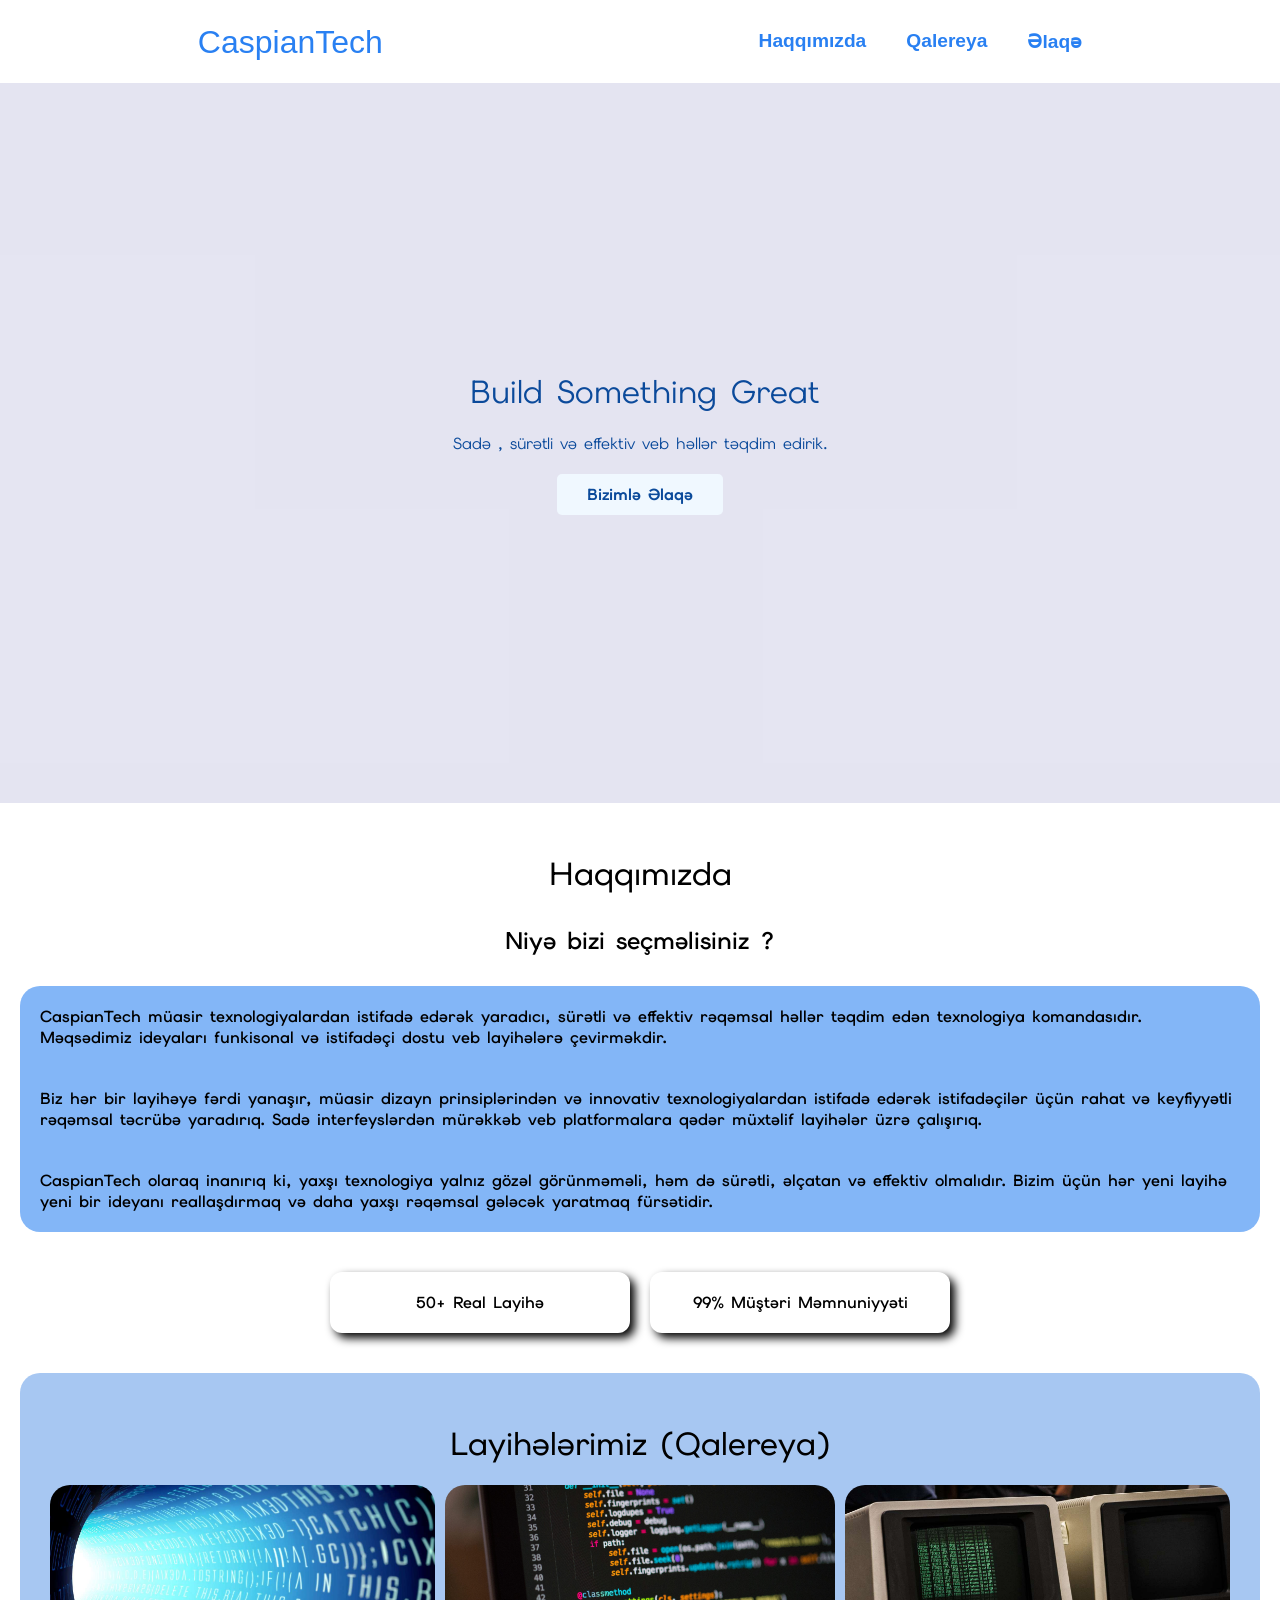
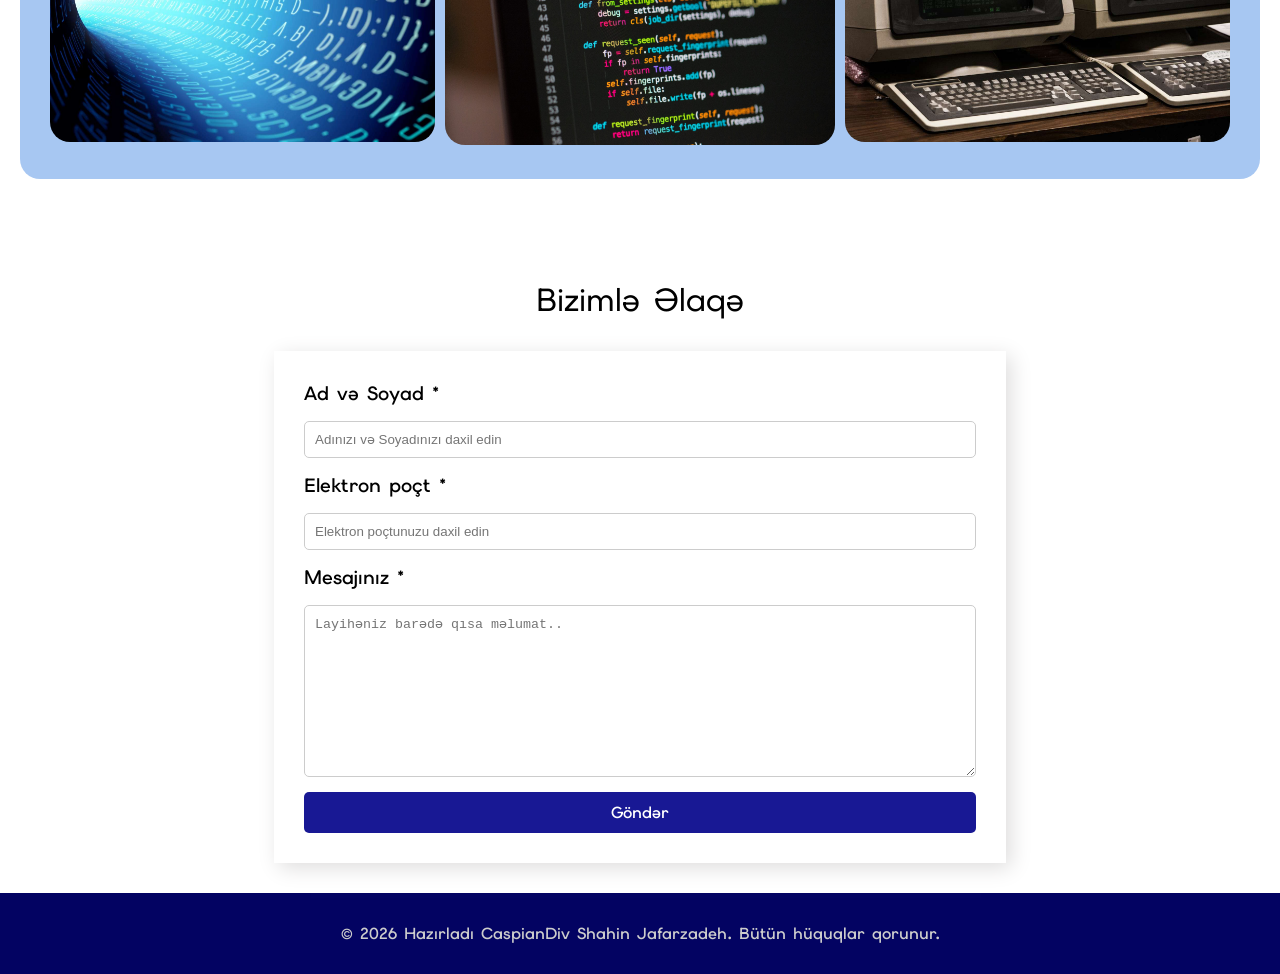
<file: index.htm>
<!DOCTYPE html>
<html lang="en">
    <head>
        <meta charset="UTF-8" />
        <meta name="viewport" content="width=device-width , initial-scale=1.0" />
        <!-- Style CSS Link -->
         <link rel="stylesheet" href="./style.css" />
        <title>devJoint Landing Web Page Task-1</title>
    </head>
    <body>
        <!-- Header Area  -->
        <header>
            <!-- Sticky Navbar -->
            <nav>
                <!-- Logo -->
                <a href="#index.htm" id="logo">CaspianTech</a>
                
                    <div id="desktop-display">
                        <a id="aboutLink" href="#haqqımızda">Haqqımızda</a>
                        <a id="projectsLink" href="#layihələr">Qalereya</a>
                        <a id="contactLink" href="#əlaqə">Əlaqə</a>
                    </div>
                <div id="hamburger-toggle" class="hamburger">
                    ☰
                </div>
            </nav>
        </header>
        <!-- Main Area  -->
        <main>
            <!-- Hero Section -->
            <section id="hero">
                    <h1>Build Something Great</h1>
                    <p>Sadə , sürətli və effektiv veb həllər təqdim edirik.</p>
                    <button class="contact-btn">
                        <a href="#contact">bizimlə əlaqə</a>
                    </button>
            </section>
            
        <!-- About Section -->
            <section id="about">
                <div class="about-div">
                    <h2>haqqımızda</h2>    
                    <p class="par-content">Niyə bizi seçməlisiniz ?</p>
                 <div class="about-content">
                       <p>
                           CaspianTech müasir texnologiyalardan istifadə edərək yaradıcı, 
                           sürətli və effektiv rəqəmsal həllər təqdim edən texnologiya 
                           komandasıdır. Məqsədimiz ideyaları funkisonal və istifadəçi dostu 
                           veb layihələrə çevirməkdir.
                       </p>
                       <p>
                           Biz hər bir layihəyə fərdi yanaşır, müasir dizayn prinsiplərindən 
                           və innovativ texnologiyalardan istifadə edərək istifadəçilər üçün 
                           rahat və keyfiyyətli rəqəmsal təcrübə yaradırıq. Sadə interfeyslərdən 
                           mürəkkəb veb platformalara qədər müxtəlif layihələr üzrə çalışırıq.
                       </p>
                       <p>
                           CaspianTech olaraq inanırıq ki, yaxşı texnologiya yalnız gözəl görünməməli, 
                           həm də sürətli, əlçatan və effektiv olmalıdır. Bizim üçün hər yeni layihə 
                           yeni bir ideyanı reallaşdırmaq və daha yaxşı rəqəmsal gələcək yaratmaq fürsətidir.
                       </p>
                 </div>
                    <div id="about-card-container">
                        <div class="about-card-1">
                            <p>50+ real layihə</p>
                        </div>
                        <div class="about-card-1">
                            <p>99% müştəri məmnuniyyəti</p>
                        </div>
                    </div>
                </div>
        </section>
        <!-- Projects Section -->
         <section id="projects-gallery">
            <h2>Layihələrimiz (Qalereya)</h2>
            <div class="gallery">
                <div>
                    <img src="./img/project_1.jpg" alt="project 1 image" />
                </div>
                <div>
                    <img src="/img/project_2.jfif" alt="project 2 image" />
                </div>
                <div>
                    <img src="/img/project_3.jpg" alt="project 3 image" />
                </div>
            </div>
         </section>
         <!-- Contact Section -->
          <section id="contact">
                <h2>bizimlə əlaqə</h2>
                <div>
                    <p>Ad və Soyad *</p>
                    <input placeholder="Adınızı və Soyadınızı daxil edin" type="text" />
                    <p>Elektron poçt *</p>
                    <input placeholder="Elektron poçtunuzu daxil edin" type="email" />
                    <p>Mesajınız *</p>
                    <textarea name="" placeholder="Layihəniz barədə qısa məlumat.."  cols="40" rows="10"></textarea>
                    <button class="contact-btn">göndər</button>
                </div>
          </section>
        </main>
        <!-- Footer Area  -->
        <footer>
            <p>&copy; 2026 Hazırladı CaspianDiv Shahin Jafarzadeh. Bütün hüquqlar qorunur.</p>
        </footer>
    </body>
    <script src="./index.js"></script>
</html>
</file>
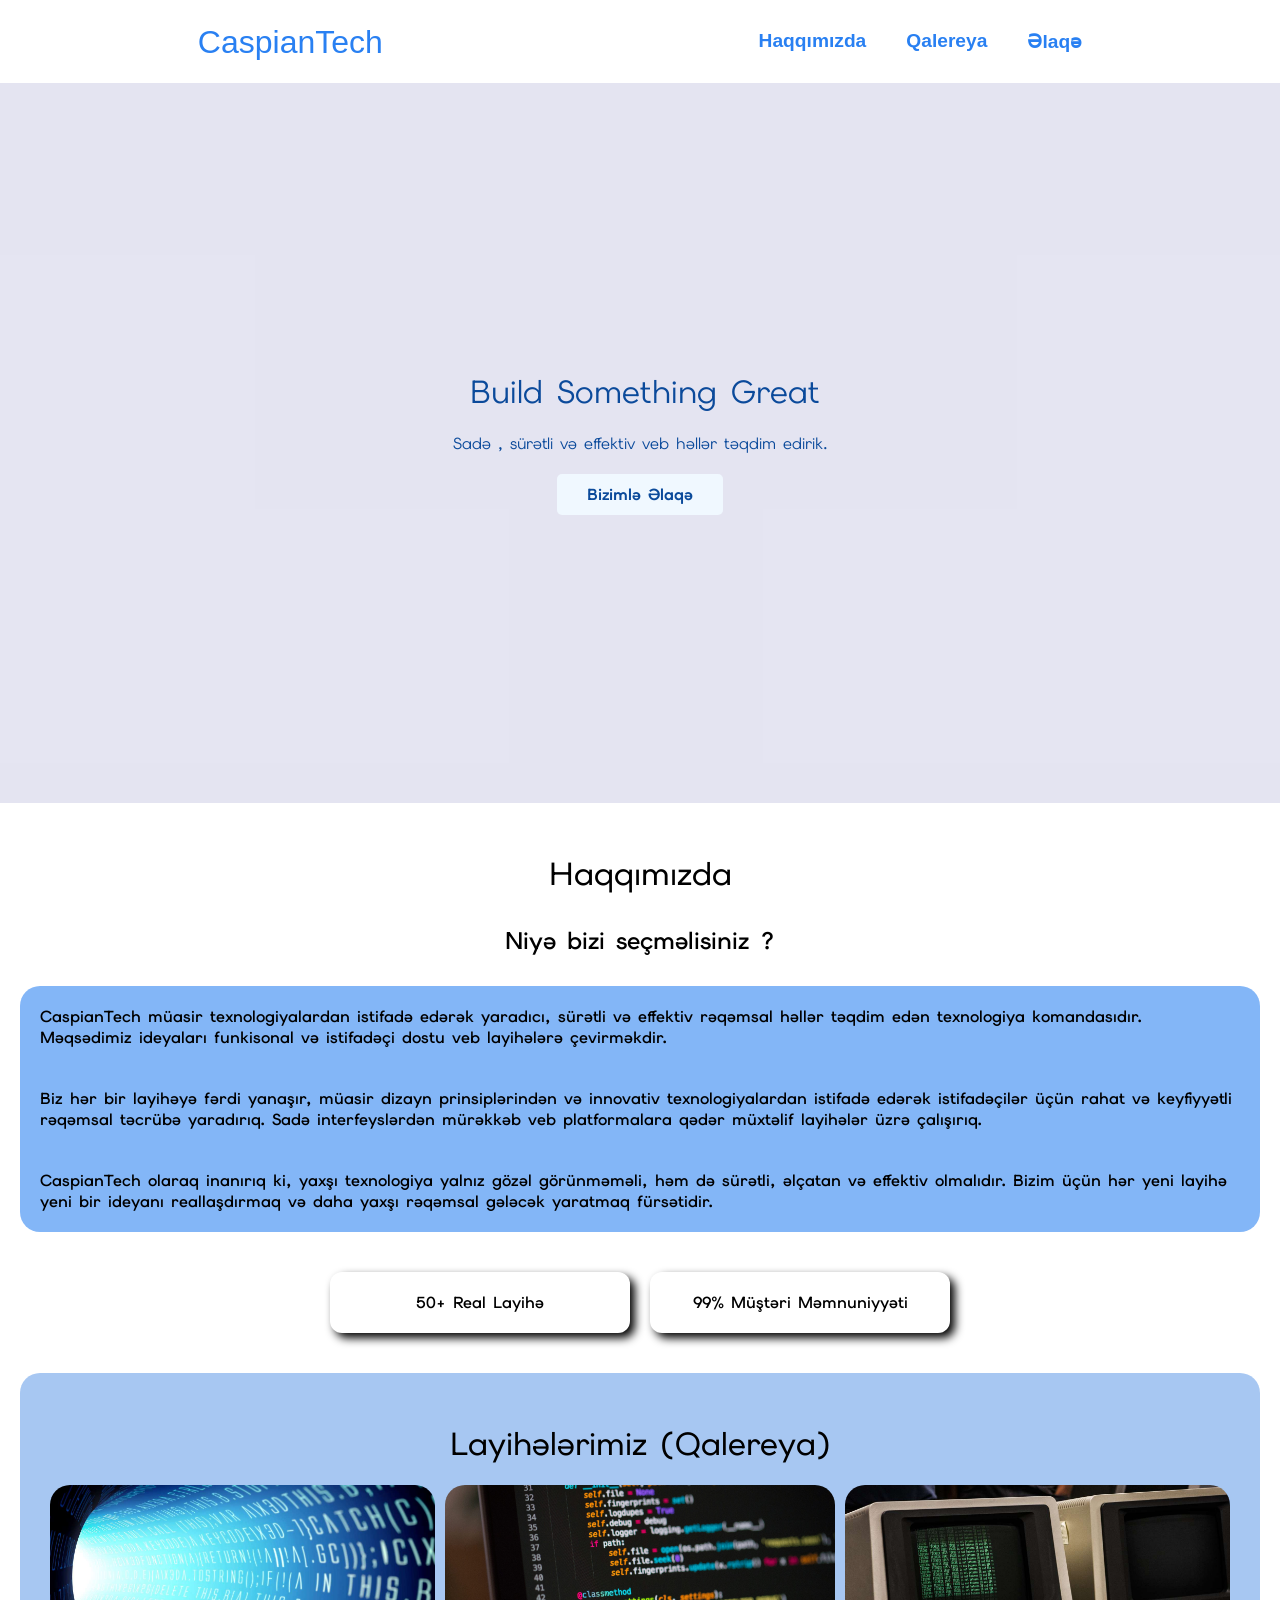
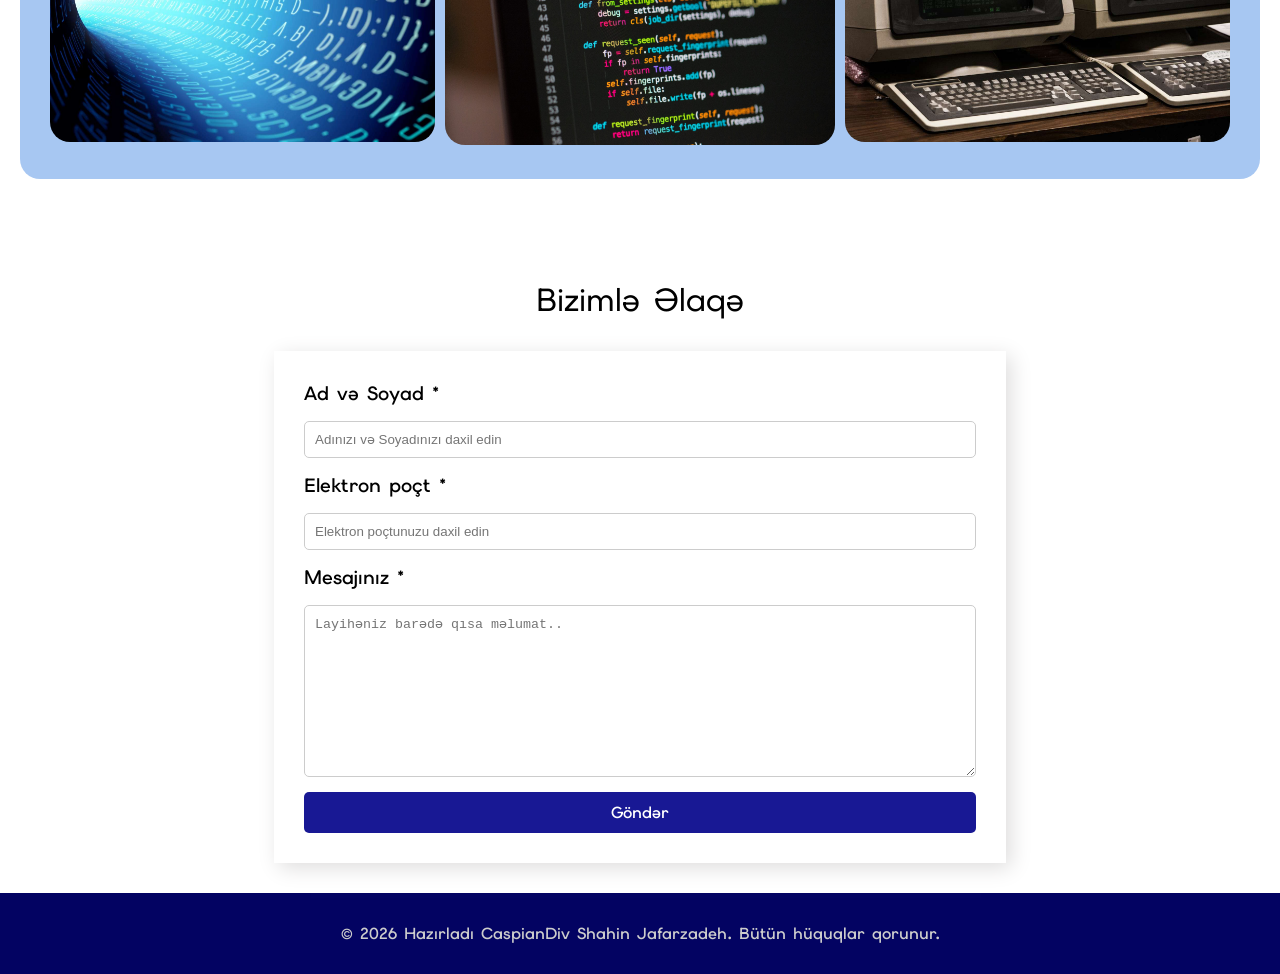
<file: index.html>
<!DOCTYPE html>
<html lang="en">
    <head>
        <meta charset="UTF-8" />
        <meta name="viewport" content="width=device-width , initial-scale=1.0" />
        <!-- Style CSS Link -->
         <link rel="stylesheet" href="./style.css" />
        <title>devJoint Landing Web Page Task-1</title>
    </head>
    <body>
        <!-- Header Area  -->
        <header>
            <!-- Sticky Navbar -->
            <nav>
                <!-- Logo -->
                <a href="#index.html" id="logo">CaspianTech</a>
                
                    <div id="desktop-display">
                        <a id="aboutLink" href="#haqqımızda">Haqqımızda</a>
                        <a id="projectsLink" href="#layihələr">Qalereya</a>
                        <a id="contactLink" href="#əlaqə">Əlaqə</a>
                    </div>
                <div id="hamburger-toggle" class="hamburger">
                    ☰
                </div>
            </nav>
        </header>
        <!-- Main Area  -->
        <main>
            <!-- Hero Section -->
            <section id="hero">
                    <h1>Build Something Great</h1>
                    <p>Sadə , sürətli və effektiv veb həllər təqdim edirik.</p>
                    <button class="contact-btn">
                        <a href="#contact">bizimlə əlaqə</a>
                    </button>
            </section>
            
        <!-- About Section -->
            <section id="about">
                <div class="about-div">
                    <h2>haqqımızda</h2>    
                    <p class="par-content">Niyə bizi seçməlisiniz ?</p>
                 <div class="about-content">
                       <p>
                           CaspianTech müasir texnologiyalardan istifadə edərək yaradıcı, 
                           sürətli və effektiv rəqəmsal həllər təqdim edən texnologiya 
                           komandasıdır. Məqsədimiz ideyaları funkisonal və istifadəçi dostu 
                           veb layihələrə çevirməkdir.
                       </p>
                       <p>
                           Biz hər bir layihəyə fərdi yanaşır, müasir dizayn prinsiplərindən 
                           və innovativ texnologiyalardan istifadə edərək istifadəçilər üçün 
                           rahat və keyfiyyətli rəqəmsal təcrübə yaradırıq. Sadə interfeyslərdən 
                           mürəkkəb veb platformalara qədər müxtəlif layihələr üzrə çalışırıq.
                       </p>
                       <p>
                           CaspianTech olaraq inanırıq ki, yaxşı texnologiya yalnız gözəl görünməməli, 
                           həm də sürətli, əlçatan və effektiv olmalıdır. Bizim üçün hər yeni layihə 
                           yeni bir ideyanı reallaşdırmaq və daha yaxşı rəqəmsal gələcək yaratmaq fürsətidir.
                       </p>
                 </div>
                    <div id="about-card-container">
                        <div class="about-card-1">
                            <p>50+ real layihə</p>
                        </div>
                        <div class="about-card-1">
                            <p>99% müştəri məmnuniyyəti</p>
                        </div>
                    </div>
                </div>
        </section>
        <!-- Projects Section -->
         <section id="projects-gallery">
            <h2>Layihələrimiz (Qalereya)</h2>
            <div class="gallery">
                <div>
                    <img src="./img/project_1.jpg" alt="project 1 image" />
                </div>
                <div>
                    <img src="/img/project_2.jfif" alt="project 2 image" />
                </div>
                <div>
                    <img src="/img/project_3.jpg" alt="project 3 image" />
                </div>
            </div>
         </section>
         <!-- Contact Section -->
          <section id="contact">
                <h2>bizimlə əlaqə</h2>
                <div>
                    <p>Ad və Soyad *</p>
                    <input placeholder="Adınızı və Soyadınızı daxil edin" type="text" />
                    <p>Elektron poçt *</p>
                    <input placeholder="Elektron poçtunuzu daxil edin" type="email" />
                    <p>Mesajınız *</p>
                    <textarea name="" placeholder="Layihəniz barədə qısa məlumat.."  cols="40" rows="10"></textarea>
                    <button class="contact-btn">göndər</button>
                </div>
          </section>
        </main>
        <!-- Footer Area  -->
        <footer>
            <p>&copy; 2026 Hazırladı CaspianDiv Shahin Jafarzadeh. Bütün hüquqlar qorunur.</p>
        </footer>
    </body>
    <script src="./index.js"></script>
</html>
</file>
<file: style.css>
@import url('https://fonts.googleapis.com/css2?family=Elms+Sans:ital,wght@0,100..900;1,100..900&display=swap');

* {
    margin: 0;
    padding: 0;
    box-sizing: border-box;
    text-decoration: none
}


#logo {
    font: normal 2rem/10px 'Franklin Gothic Medium', 'Arial Narrow', Arial, sans-serif;
    color: #2980f2;
}

nav {
    padding: 30px 10px;
    position: sticky;
    display: flex;
    justify-content: space-around;
    align-items: center;
}

nav a {
    color: #2980f2;
    font: bold 1.2rem Arial, sans-serif;
    cursor: pointer;
}

#desktop-display a:hover {
    text-decoration: underline;
}

#desktop-display {
    display: none;
}

#desktop-display.active {
    width: 100%;
    display: flex;
    flex-direction: column;
    gap: 15px;
    background: #ffff;
    position: absolute;
    top: 90px;
    left: 0;
    box-shadow: rgba(0, 0, 0, 0.1);
    padding: 20px;
    text-align: center;
}

.hamburger {
    font-size: 2.1rem;
    cursor: pointer;
}

#hero {
    display: flex;
    align-items: center;
    justify-content: center;
    flex-direction: column;
    gap: 20px;
    height: 80vh;
    background: rgba(227, 227, 241, 0.94);
}

#hero button {
    border: none;
    padding: 10px 30px;
    border-radius: 5px;
    background: aliceblue;
    cursor: pointer;
}

#hero button a {
    font-size: 1rem;
    font-family: "Elms Sans", sans-serif;
    font-weight: bold;
    text-transform: capitalize;
    color: #0b4a9b;
}

#hero button:hover{
    background: #02029b;
}

#hero button:hover a{
    color: #ffff;
}


#hero h1 {
    font: 2rem "Elms Sans", sans-serif;
    text-indent: 10px;
    color: #0b4a9b;
}

#hero p {
    font-family: "Elms Sans", sans-serif;
    color: #0b4a9b;
}


.about-div{
    padding: 50px 20px 10px 20px;
    display: flex;
    gap: 30px;
    flex-direction: column;
    align-items: center;
    justify-content: center;
}

.about-content {
    background: #2980f293;
    padding: 20px;
    border-radius: 20px;
    display: flex;
    flex-direction: column;
    gap: 40px;
}

.about-div h2{
    font: 500 2rem  "Elms Sans", sans-serif;
    text-transform: capitalize;
}

.about-div .par-content {
    font: 600 1.5rem "Elms Sans", sans-serif;
}

.about-div p {
    font: 600 1rem "Elms Sans", sans-serif;
    text-justify: inter-word;
}

#about-card-container {
    padding: 10px;
    display: flex;
    flex-direction: column;
    align-items: center;
    gap: 20px;
}

.about-card-1 , .about-card-2 {
    padding: 20px;
    width: 300px;
    text-align: center;
    border-radius: 12px;
    text-transform: capitalize;
    box-shadow: 5px 5px 10px #000;
}


#projects-gallery h2 {
    font: 500 2rem "Elms Sans" , sans-serif;
    padding: 40px 10px 0px 10px;
    text-align: center;
}

.gallery {
    display: flex;
    flex-direction: column;
    gap: 10px;
    justify-content: center;
    padding: 20px;    
}

.gallery img {
    width: 100%;
    border-radius: 20px;
}

#contact h2 {
    font: 500 2rem "Elms Sans" , sans-serif;
    text-transform: capitalize;
    text-align: center;
    padding: 50px 10px 30px 10px;
}

#contact {
    display: flex;
    flex-direction: column;
    justify-content: center;
    align-items: center;
    padding: 30px;
    div {
        background: #ffff;
        box-shadow: 5px 5px 20px  #dedddd;
        display: flex;
        flex-direction: column;
        gap: 15px;
        padding: 30px;
        p {
            font: 600 1.2rem "Elms Sans" , sans-serif;
            /* padding: 10px 5px 10px 0px; */
        }
        input {
            padding: 10px;
            border: 1px solid #ccc;
            border-radius: 5px;
            outline: none;
            width: 100%;
        }
        textarea {
            padding: 10px;
            border: 1px solid #ccc;
            border-radius: 5px;
            outline: none;
        }

        .contact-btn {
            padding: 10px;
            background: #181894;
            text-transform: capitalize;
            border: none;
            color: #ffff;
            font: 600 1rem "Elms sans" , sans-serif;
            cursor: pointer;
            border-radius: 5px;
        }   
    }
}


footer {
    background: #030362;
    padding: 20px;
    p {
        font: 600 1rem "Elms sans" , sans-serif;
        color: #ccc;
        padding: 10px;
        text-align: center;
    }
}



@media only screen and (min-width: 768px) {
    .hamburger{
        display: none;
    }

    #desktop-display {
        display: flex;
        gap: 40px;
    }

    #about-card-container {
        flex-direction: row;
    }

    .gallery {
        flex-direction: row;
        justify-content: space-around;
        div {
            max-width: 33%;
        }
    }

    #projects-gallery {
        background: #679fe993;
        padding: 10px;
        margin: 20px;
        border-radius: 20px;
    }

    #contact div {
        width: 60%;
    }
}
</file>
